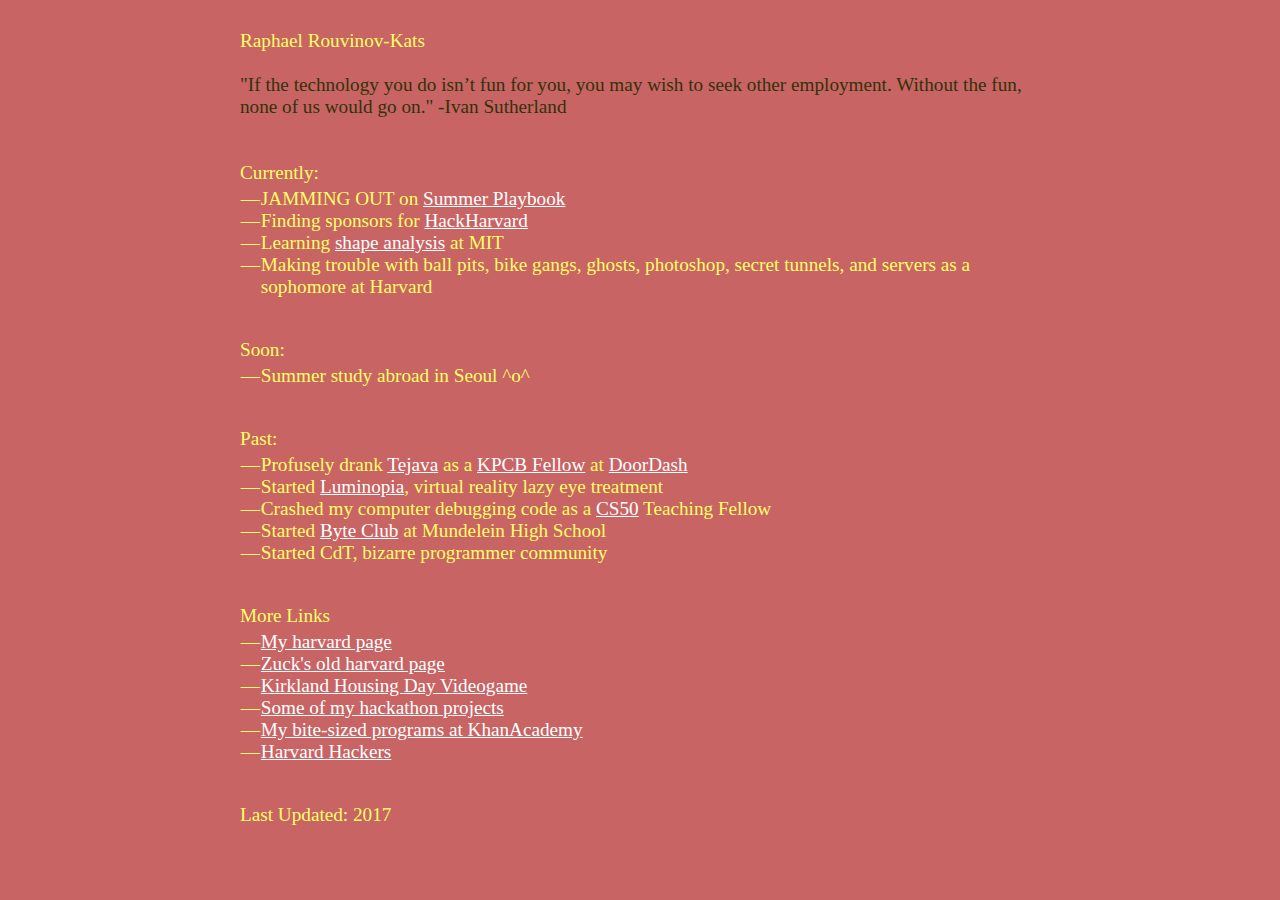
<file: index_2017.html>
<!doctype html>

<html>
  <head>
    <title>Raph</title>
    <link rel="stylesheet" type="text/css" href="css/index.css">
  </head>
  <body>
    <div class="root">
      Raphael Rouvinov-Kats

      <br><br>
      <div class="quote">"If the technology you do isn’t
    fun for you, you may wish to seek other employment. Without the fun, none of us
    would go on." -Ivan Sutherland <!--<a class="quote" href="http://citeseerx.ist.psu.edu/viewdoc/summary?doi=10.1.1.137.8273">[source]</a>--></div>

      <!-- Only open your mouth if what you have to say is more beautiful than silence -->

      <!-- Do not spoil what you have by desiring what you have not; remember that what you now have was once among the things you only hoped for. -->

      <!-- Arguing you don't care about privacy because you have nothing to hide is like saying you don't care about free speech because you have nothing to say -->

      <!-- I used to think the worst thing in life was to end up all alone, it's not. The worst thing in life is to end up with people who make you feel alone -->

      <!-- Sometime, when you least expect it, you'll realize that someone loved you. And that means that someone can love you again! And that'll make you smile. -->

      <!-- To summarize: it i a well-known fact that those people who must want to rule people are, ipso facto, those least suited to do it. To summarize the summary: anyone who is capable of getting themselves made President should on no account be allowed to do the job -->

      <!-- Some people die at 25 and aren't buried until 75 -->

      <br><br>
      Currently:
      <ul>
        <li>JAMMING OUT on <a href="https://summerplaybook.com/">Summer Playbook</a></li>
        <li>Finding sponsors for <a href="http://hackharvard.io/">HackHarvard</a></li>
        <li>Learning <a href="http://groups.csail.mit.edu/gdpgroup/6838_spring_2017.html">shape analysis</a> at MIT</li>
        <li>Making trouble with ball pits, bike gangs, ghosts, photoshop, secret tunnels, and servers as a sophomore at Harvard</li>
      </ul>

      <br>
      Soon:
      <ul>
        <li>Summer study abroad in Seoul ^o^</li>
      </ul>

      <br>
      Past:
      <ul>
        <li>Profusely drank <a href="http://www.tejava.com/">Tejava</a> as a <a href="http://kpcbfellows.com/">KPCB Fellow</a> at <a href="https://www.doordash.com/">DoorDash</a></li>
        <li>Started <a href="https://luminopia.com/">Luminopia</a>, virtual reality lazy eye treatment</li> <!-- Life becomes easier when you learn to accept the apology you never got. -->
        <li>Crashed my computer debugging code as a <a href="http://cs50.raphaelrk.com/">CS50</a> Teaching Fellow</li>
        <li>Started <a href="http://www.mhsbyte.org/">Byte Club</a> at Mundelein High School</li>
        <li>Started CdT, bizarre programmer community</li>
      </ul>

      <br>
      More Links
      <ul>
        <li><a href="http://people.fas.harvard.edu/~raphaelrouvinov/">My harvard page</a></li>
        <li><a href="/zuck.html">Zuck's old harvard page</a></li>
        <li><a href="http://nightofthemumps.com/">Kirkland Housing Day Videogame</a></li>
        <li><a href="https://devpost.com/raphaelrk">Some of my hackathon projects</a></li>
        <li><a href="https://www.khanacademy.org/profile/raphaelrk/projects">My bite-sized programs at KhanAcademy</a></li>
        <li><a href="http://harvardhackers.com/">Harvard Hackers</a></li>
      </ul>

      <br>
      Last Updated: 2017

    </div>
    
    <script>
    (function(i,s,o,g,r,a,m){i['GoogleAnalyticsObject']=r;i[r]=i[r]||function(){
    (i[r].q=i[r].q||[]).push(arguments)},i[r].l=1*new Date();a=s.createElement(o),
    m=s.getElementsByTagName(o)[0];a.async=1;a.src=g;m.parentNode.insertBefore(a,m)
    })(window,document,'script','https://www.google-analytics.com/analytics.js','ga');
    ga('create', 'UA-101083397-1', 'auto');
    ga('send', 'pageview');
    </script>
  </body>
</html>
</file>
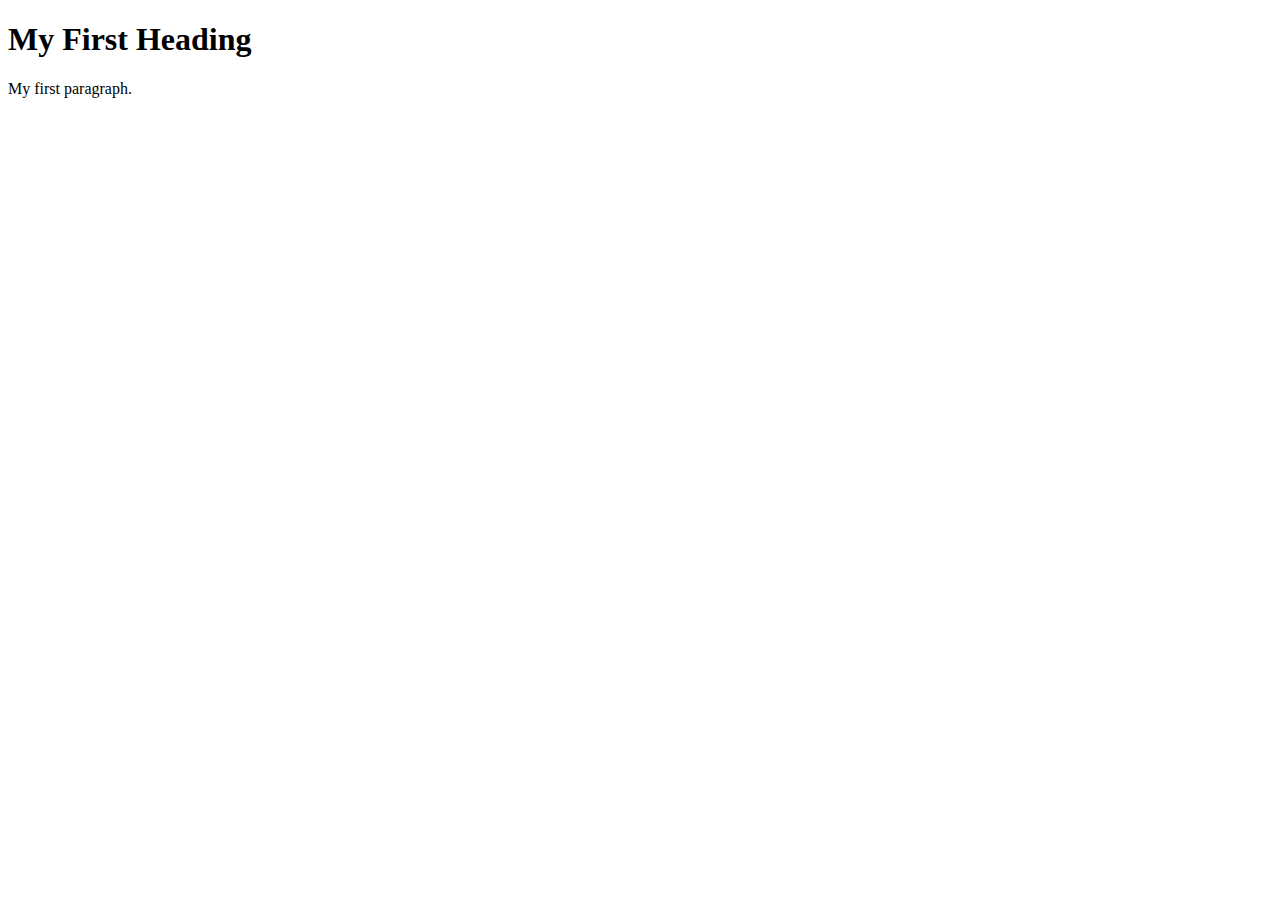
<file: test-form.html>
<!DOCTYPE html>
<html>
<head>
<title>Page Title</title>
<script src="https://waitlisted.co/assets/v2/embed.js" type="text/javascript"></script>
</head>
<body>

<h1>My First Heading</h1>
<p>My first paragraph.</p>

<script>
  document.addEventListener("DOMContentLoaded", function(event) {
    window.waitlisted.start({domain: "mealplan.app.waitlisted.co", form: "40fdcb34675b7ccbfb6e952a84bcdc43"})
  });
</script>


</body>
</html>
</file>
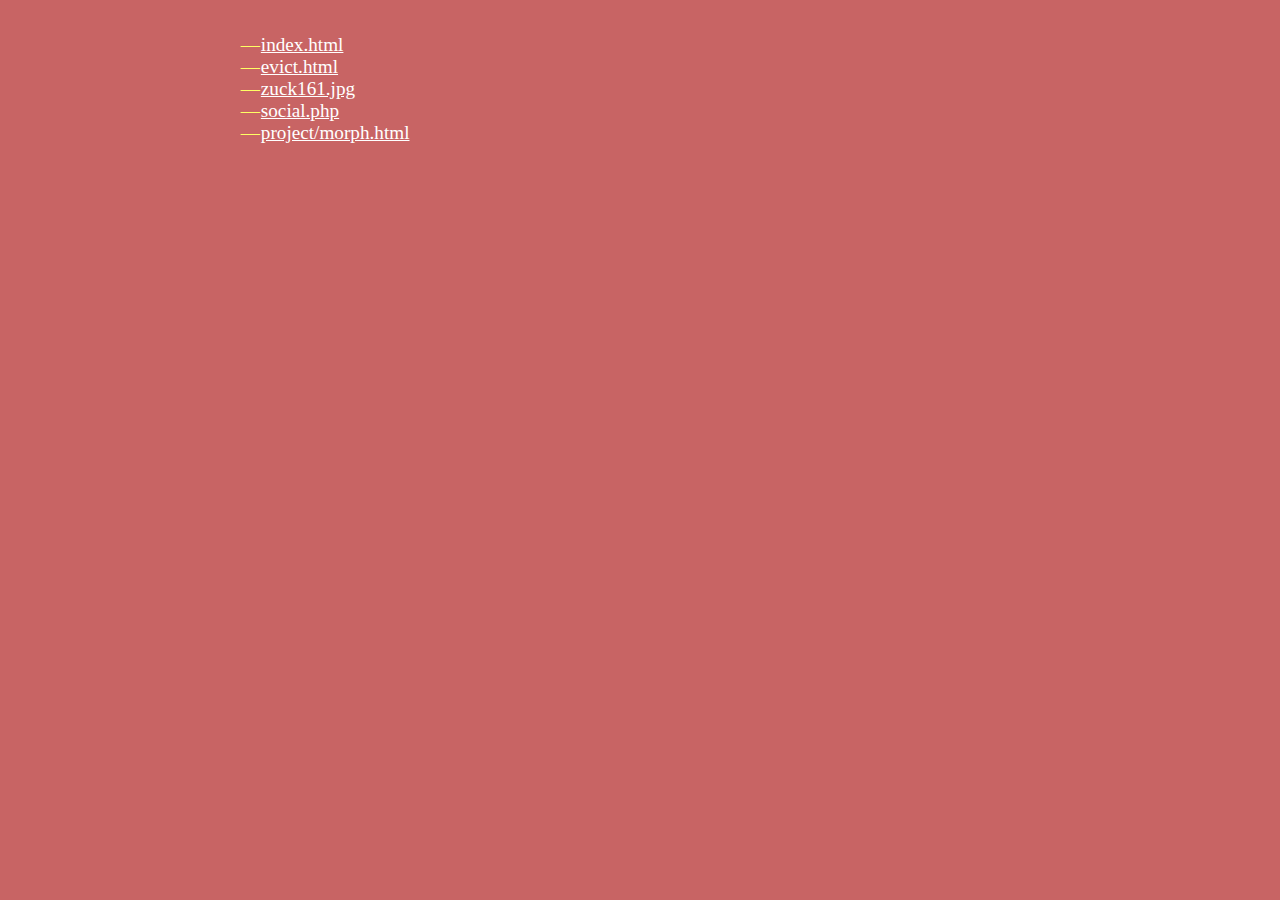
<file: zuck.html>
<!doctype html>

<html>
  <head>
    <title>~mzuckerb</title>
    <link rel="stylesheet" type="text/css" href="css/index.css">
  </head>
  <body>
    <div class="root">
    <ul>
      <li><a href="/zuck/index.html">index.html</a></li>
      <li><a href="/zuck/evict.html">evict.html</a></li>
      <li><a href="/zuck/zuck161.jpg">zuck161.jpg</a></li>
      <li><a href="/zuck/social.php">social.php</a></li>
      <li><a href="/zuck/project/morph.html">project/morph.html</a></li>
    </ul>
    </div>
    
    <script>
      (function(i,s,o,g,r,a,m){i['GoogleAnalyticsObject']=r;i[r]=i[r]||function(){
      (i[r].q=i[r].q||[]).push(arguments)},i[r].l=1*new Date();a=s.createElement(o),
      m=s.getElementsByTagName(o)[0];a.async=1;a.src=g;m.parentNode.insertBefore(a,m)
      })(window,document,'script','https://www.google-analytics.com/analytics.js','ga');
      ga('create', 'UA-101083397-1', 'auto');
      ga('send', 'pageview');
    </script>
  </body>
</html>
</file>
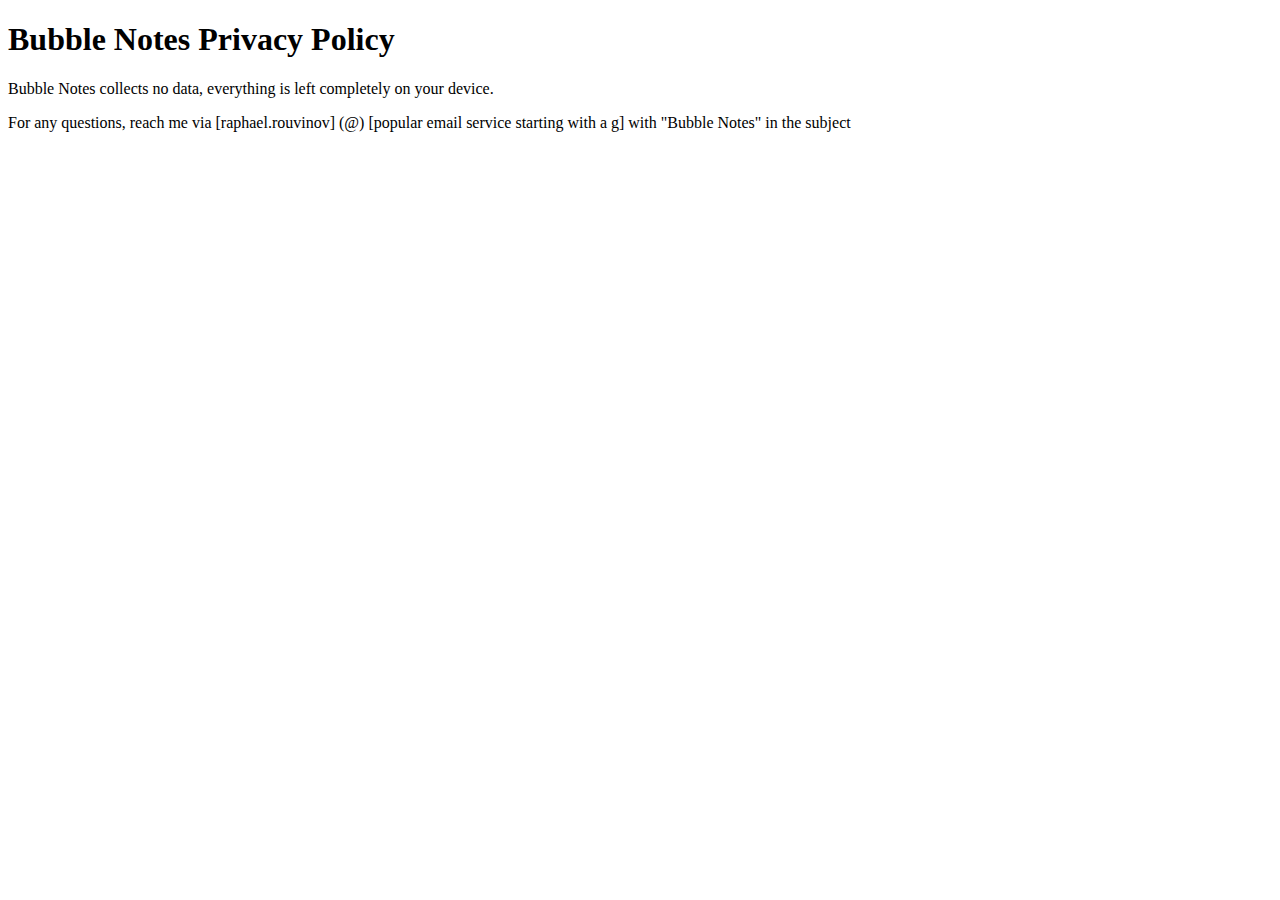
<file: bubblenotes/privacy.html>
<!DOCTYPE html>
<html>
<head>
  <title>Bubble Notes - Privacy Policy</title>
<head>
<body>
  <h1>Bubble Notes Privacy Policy</h1>
  <p>Bubble Notes collects no data, everything is left completely on your device.</p>
  <p>For any questions, reach me via [raphael.rouvinov] (@) [popular email service starting with a g] with "Bubble Notes" in the subject
</body>
</html>
</file>
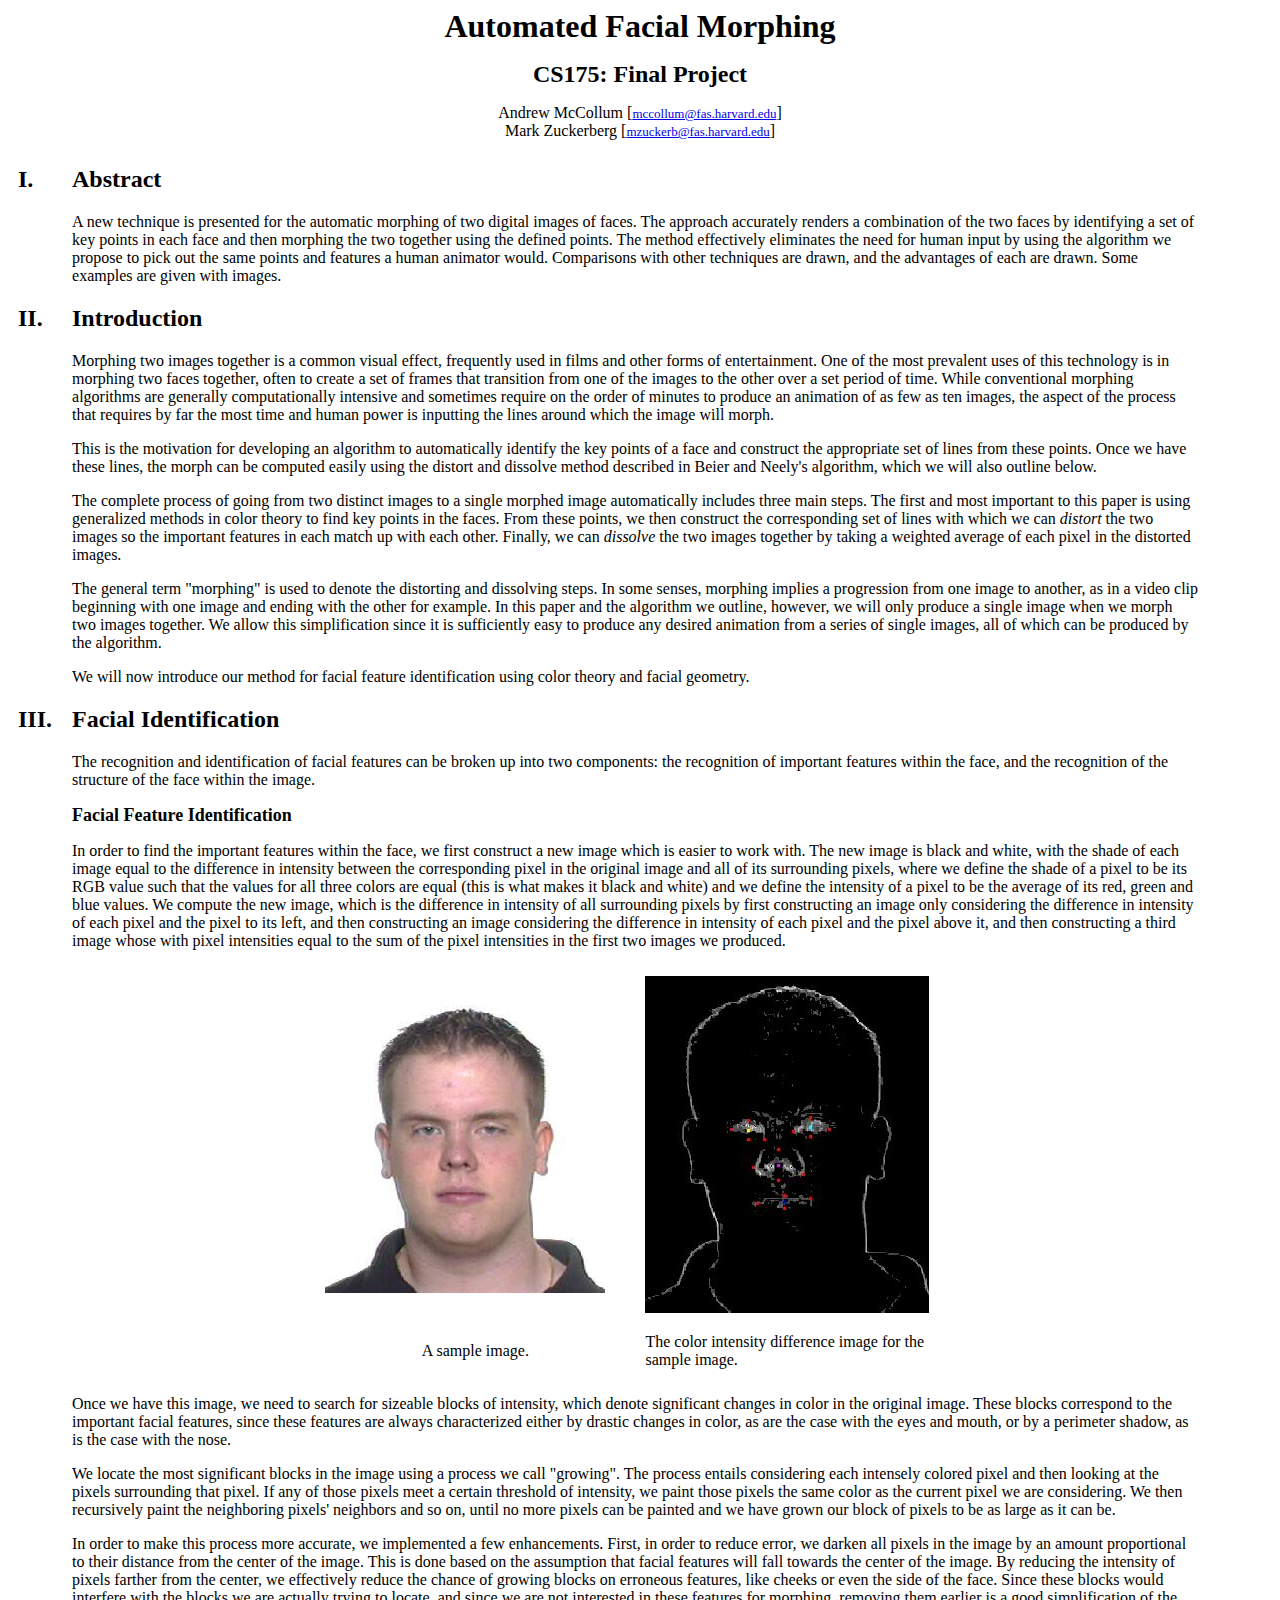
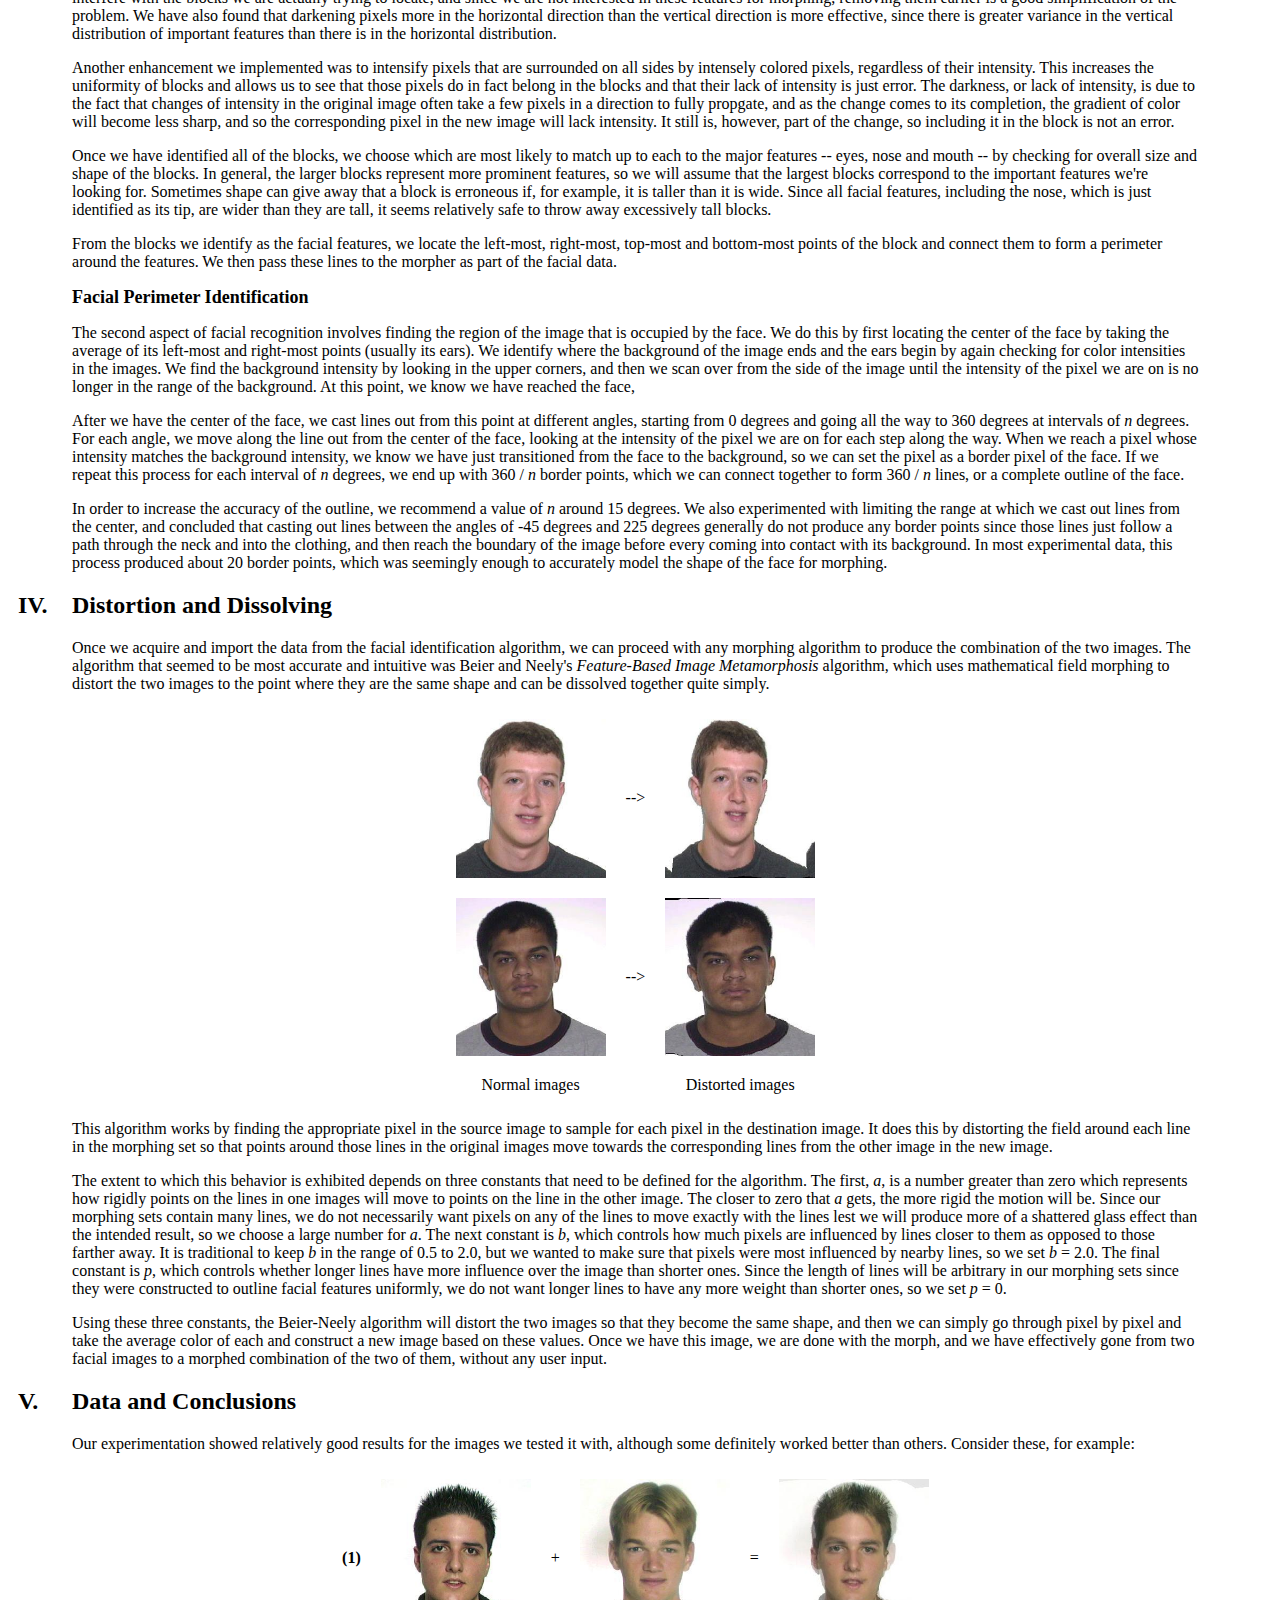
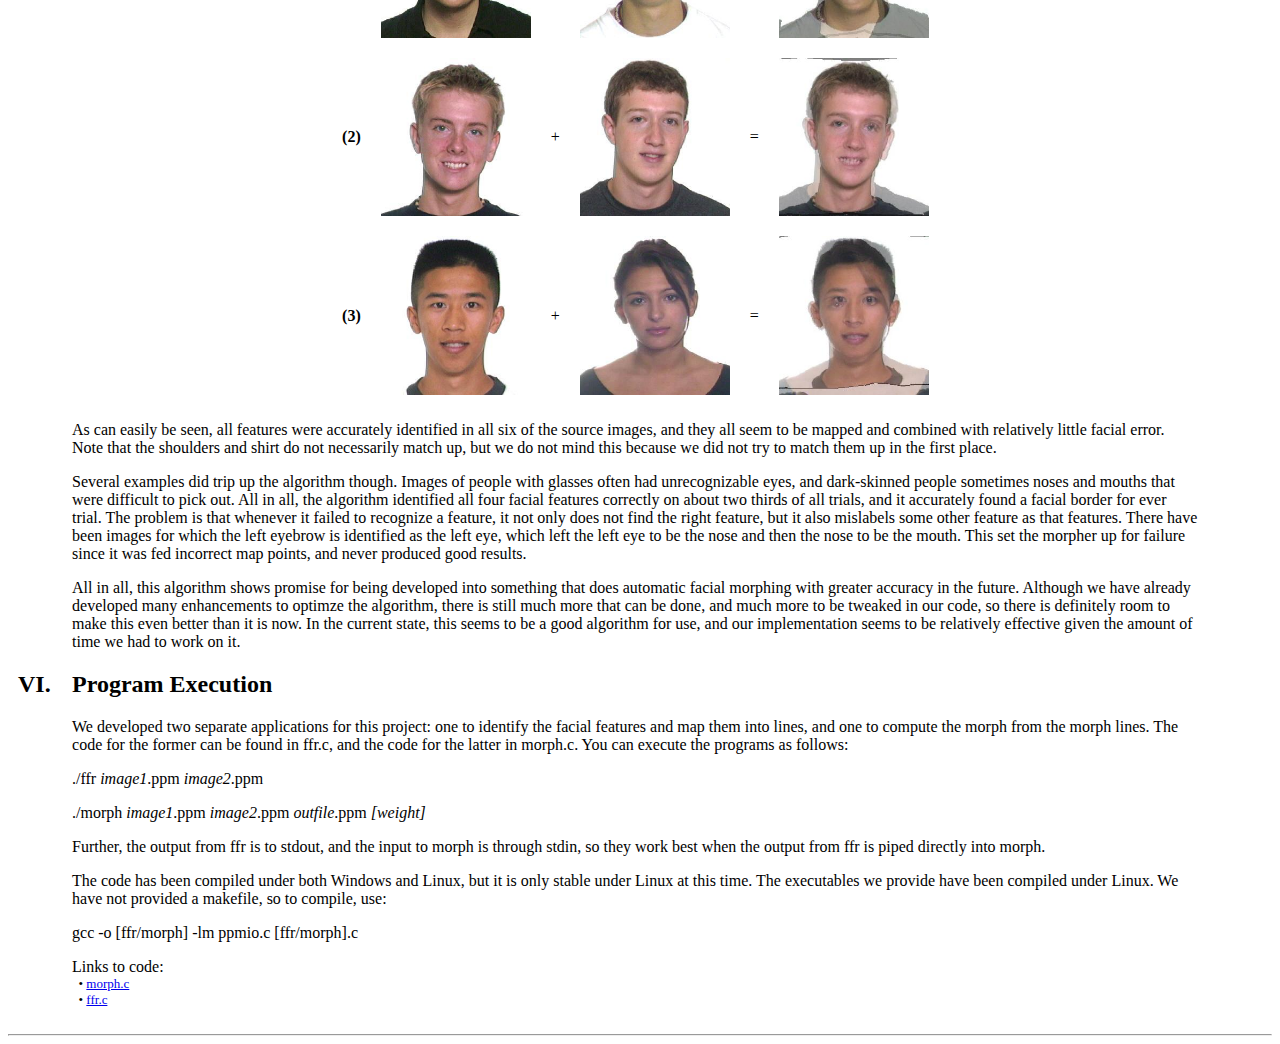
<file: zuck/project/morph.html>
<html>

<title>Automated Facial Morphing</title>

<center><b>
<font size=+3>Automated Facial Morphing</font>
<p><font size=+2>CS175: Final Project</font></b>
<p>Andrew McCollum
[<font size=-1><a href='mccollum@fas.harvard.edu'>mccollum@fas.harvard.edu</a></font>]
<br>Mark Zuckerberg
[<font size=-1><a href='mzuckerb@fas.harvard.edu'>mzuckerb@fas.harvard.edu</a></font>]
</center>

<p><table cellspacing=0 cellpadding=10 border=0 width=95%>
<tr><td><b><font size=+2>I.</td><td><b><font size=+2>Abstract</td></tr>
<tr><td></td><td>

A new technique is presented for the automatic morphing of two digital images of
faces.  The approach accurately renders a combination of the two faces by identifying
a set of key points in each face and then morphing the two together using the defined
points.  The method effectively eliminates the need for human input by using
the algorithm we propose to pick out the same points and features a human
animator would.  Comparisons with other techniques are drawn, and the advantages of
each are drawn.  Some examples are given with images.

</td></tr><tr><td><b><font size=+2>II.</td><td><b><font size=+2>Introduction</td></tr>
<tr><td></td><td>

Morphing two images together is a common visual effect, frequently used in films
and other forms of entertainment.  One of the most prevalent uses of this
technology is in morphing two faces together, often to create a set of frames that
transition from one of the images to the other over a set period of time.  While
conventional morphing algorithms are generally computationally intensive and
sometimes require on the order of minutes to produce an animation of as few as ten
images, the aspect of the process that requires by far the most time and human power
is inputting the lines around which the image will morph.

<p>This is the motivation for developing an algorithm to automatically identify the
key points of a face and construct the appropriate set of lines from these points.
Once we have these lines, the morph can be computed easily using the distort and
dissolve method described in Beier and Neely's algorithm, which we will also 
outline below.

<p>The complete process of going from two distinct images to a single morphed
image automatically includes three main steps.  The first and most important to
this paper is using generalized methods in color theory to find key points in the
faces.  From these points, we then construct the corresponding set of lines with
which we can <i>distort</i> the two images so the important features in each match
up with each other.  Finally, we can <i>dissolve</i> the two images together by
taking a weighted average of each pixel in the distorted images.

<p>The general term "morphing" is used to denote the distorting and dissolving
steps.  In some senses, morphing implies a progression from one image to another,
as in a video clip beginning with one image and ending with the other for example.
In this paper and the algorithm we outline, however, we will only produce a single
image when we morph two images together.  We allow this simplification since it is
sufficiently easy to produce any desired animation from a series of single images,
all of which can be produced by the algorithm.

<p>We will now introduce our method for facial feature identification using color
theory and facial geometry.

</td></tr><tr><td><b><font size=+2>III.</td><td><b><font size=+2>Facial
Identification</td></tr>
<tr><td></td><td>

The recognition and identification of facial features can be broken up into two
components: the recognition of important features within the face, and the
recognition of the structure of the face within the image.

<p><font size=+1><b>Facial Feature Identification</b></font>

<p>In order to find the important features within the face, we first construct
a new image which is easier to work with.  The new image is black and white, with
the shade of each image equal to the difference in intensity between the
corresponding pixel in the original image and all of its surrounding pixels, where
we define the shade of a pixel to be its RGB value such that the values for all
three colors are equal (this is what makes it black and white) and we define
the intensity of a pixel to be the average of its red, green and blue values.  We
compute the new image, which is the difference in intensity of all surrounding
pixels by first constructing an image only considering the difference in intensity
of each pixel and the pixel to its left, and then constructing an image considering
the difference in intensity of each pixel and the pixel above it, and then
constructing a third image whose with pixel intensities equal to the sum of the
pixel intensities in the first two images we produced.

<p><center><table cellspacing=0 cellpadding=10 border=0>
<tr><td><img src='/zuck/project/img5.jpg'></td><td><img src='/zuck/project/5bw.jpg'></td></tr>
<tr><td width=300><center>A sample image.</td>
<td width=300>The color intensity difference image for
the sample image.</td></tr></table></center>

<p>Once we have this image, we need to search for sizeable blocks of intensity,
which denote significant changes in color in the original image.  These blocks
correspond to the important facial features, since these features are always
characterized either by drastic changes in color, as are the case with the eyes
and mouth, or by a perimeter shadow, as is the case with the nose.

<p>We locate the most significant blocks in the image using a process we call
"growing".   The process entails considering each intensely colored pixel and then
looking at the pixels surrounding that pixel.  If any of those pixels meet a
certain threshold of intensity, we paint those pixels the same color as the current
pixel we are considering.  We then recursively paint the neighboring pixels'
neighbors and so on, until no more pixels can be painted and we have grown our
block of pixels to be as large as it can be.

<p>In order to make this process more accurate, we implemented a few enhancements.
First, in order to reduce error, we darken all pixels in the image by an amount
proportional to their distance from the center of the image.  This is done based
on the assumption that facial features will fall towards the center of the image.
By reducing the intensity of pixels farther from the center, we effectively reduce
the chance of growing blocks on erroneous features, like cheeks or even the side of
the face.  Since these blocks would interfere with the blocks we are actually
trying to locate, and since we are not interested in these features for morphing,
removing them earlier is a good simplification of the problem.  We have also found
that darkening pixels more in the horizontal direction than the vertical direction
is more effective, since there is greater variance in the vertical distribution of
important features than there is in the horizontal distribution.

<p>Another enhancement we implemented was to intensify pixels that are surrounded
on all sides by intensely colored pixels, regardless of their intensity.  This
increases the uniformity of blocks and allows us to see that those pixels do in
fact belong in the blocks and that their lack of intensity is just error.  The
darkness, or lack of intensity, is due to the fact that changes of intensity in the
original image often take a few pixels in a direction to fully propgate, and as the
change comes to its completion, the gradient of color will become less sharp, and
so the corresponding pixel in the new image will lack intensity.  It still is,
however, part of the change, so including it in the block is not an error.

<p>Once we have identified all of the blocks, we choose which are most likely to
match up to each to the major features -- eyes, nose and mouth -- by checking for
overall size and shape of the blocks.  In general, the larger blocks represent more
prominent features, so we will assume that the largest blocks correspond to the
important features we're looking for.  Sometimes shape can give away that a block
is erroneous if, for example, it is taller than it is wide.  Since all facial
features, including the nose, which is just identified as its tip, are wider than
they are tall, it seems relatively safe to throw away excessively tall blocks.

<p>From the blocks we identify as the facial features, we locate the left-most,
right-most, top-most and bottom-most points of the block and connect them to form
a perimeter around the features.  We then pass these lines to the morpher as part
of the facial data.

<p><b><font size=+1>Facial Perimeter Identification</font></b>

<p>The second aspect of facial recognition involves finding the region of the image
that is occupied by the face.  We do this by first locating the center of the face
by taking the average of its left-most and right-most points (usually its ears).
We identify where the background of the image ends and the ears begin by again
checking for color intensities in the images.  We find the background intensity by
looking in the upper corners, and then we scan over from the side of the image
until the intensity of the pixel we are on is no longer in the range of the
background.  At this point, we know we have reached the face,

<p>After we have the center of the face, we cast lines out from this point at
different angles, starting from 0 degrees and going all the way to 360 degrees at
intervals of <i>n</i> degrees.  For each angle, we move along the line out from
the center of the face, looking at the intensity of the pixel we are on for each
step along the way.  When we reach a pixel whose intensity matches the background
intensity, we know we have just transitioned from the face to the background, so
we can set the pixel as a border pixel of the face.  If we repeat this process for
each interval of <i>n</i> degrees, we end up with 360 / <i>n</i> border points,
which we can connect together to form 360 / <i>n</i> lines, or a complete outline
of the face.

<p>In order to increase the accuracy of the outline, we recommend a value of <i>n</i>
around 15 degrees.  We also experimented with limiting the range at which we cast
out lines from the center, and concluded that casting out lines between the angles
of -45 degrees and 225 degrees generally do not produce any border points since
those lines just follow a path through the neck and into the clothing, and then
reach the boundary of the image before every coming into contact with its
background.  In most experimental data, this process produced about 20 border
points, which was seemingly enough to accurately model the shape of the face for
morphing. 

</td></tr><tr><td><font size=+2><b>IV.</td><td><font size=+2><b>Distortion and
Dissolving</td></tr>
<tr><td></td><td>

Once we acquire and import the data from the facial identification algorithm,
we can proceed with any morphing algorithm to produce the combination of the two
images.  The algorithm that seemed to be most accurate and intuitive was Beier and
Neely's <i>Feature-Based Image Metamorphosis</i> algorithm, which uses
mathematical field morphing to distort the two images to the point where they are
the same shape and can be dissolved together quite simply.

<p><center><table cellspacing=0 cellpadding=10 border=0>
<tr><td><img width=150 src='/zuck/project/mark.jpg'></td><td>--></td><td><img width=150 src='/zuck/project/mark_distorted.jpg'></td></tr>
<tr><td><img width=150 src='/zuck/project/other.jpg'></td><td>--></td><td><img width=150 src='/zuck/project/other_distorted.jpg'></td></tr>
<tr><td><center>Normal images</td><td></td><td><center>Distorted images</td></tr></table></center>

<p>This algorithm works by finding the appropriate pixel in the source image to sample
for each pixel in the destination image.  It does this by distorting the field
around each line in the morphing set so that points around those lines in the
original images move towards the corresponding lines from the other image in the
new image.

<p>The extent to which this behavior is exhibited depends on three
constants that need to be defined for the algorithm.  The first, <i>a</i>, is a
number greater than zero which represents how rigidly points on the lines in one
images will move to points on the line in the other image.  The closer to zero that
<i>a</i> gets, the more rigid the motion will be.  Since our morphing sets contain
many lines, we do not necessarily want pixels on any of the lines to move exactly
with the lines lest we will produce more of a shattered glass effect than the
intended result, so we choose a large number for <i>a</i>.  The next constant is
<i>b</i>, which controls how much pixels are influenced by lines closer to them
as opposed to those farther away.  It is traditional to keep <i>b</i> in the range
of 0.5 to 2.0, but we wanted to make sure that pixels were most influenced by
nearby lines, so we set <i>b</i> = 2.0.  The final constant is <i>p</i>, which
controls whether longer lines have more influence over the image than shorter ones.
Since the length of lines will be arbitrary in our morphing sets since they were
constructed to outline facial features uniformly, we do not want longer lines to
have any more weight than shorter ones, so we set <i>p</i> = 0.

<p>Using these three constants, the Beier-Neely algorithm will distort the two
images so that they become the same shape, and then we can simply go through pixel
by pixel and take the average color of each and construct a new image based on
these values.  Once we have this image, we are done with the morph, and we have
effectively gone from two facial images to a morphed combination of the two of them,
without any user input.

</td></tr><tr><td><font size=+2><b>V.</td><td><font size=+2><b>Data and
Conclusions</td></tr>
<tr><td></td><td>

Our experimentation showed relatively good results for the images we tested it with,
although some definitely worked better than others.  Consider these, for example:

<p><center><table cellspacing=0 cellpadding=10 border=0>
<tr><td><b>(1)</b></td>
<td><img width=150 src='/zuck/project/img6.jpg'></td><td>+</td>
<td><img width=150 src='/zuck/project/img7.jpg'></td><td>=</td>
<td><img width=150 src='/zuck/project/img67.jpg'></td></tr>

<tr><td><b>(2)</b></td>
<td><img width=150 src='/zuck/project/img4.jpg'></td><td>+</td>
<td><img width=150 src='/zuck/project/mark.jpg'></td><td>=</td>
<td><img width=150 src='/zuck/project/img4m.jpg'></td></tr>

<tr><td><b>(3)</b></td>
<td><img width=150 src='/zuck/project/img8.jpg'></td><td>+</td>
<td><img width=150 src='/zuck/project/img10.jpg'></td><td>=</td>
<td><img width=150 src='/zuck/project/img810.jpg'></td></tr>
</table></center>

<p>As can easily be seen, all features were accurately identified in all six of
the source images, and they all seem to be mapped and combined with relatively
little facial error.  Note that the shoulders and shirt do not necessarily match
up, but we do not mind this because we did not try to match them up in the first
place.

<p>Several examples did trip up the algorithm though.  Images of people
with glasses often had unrecognizable eyes, and dark-skinned people sometimes
noses and mouths that were difficult to pick out.  All in all, the algorithm
identified all four facial features correctly on about two thirds of all trials,
and it accurately found a facial border for ever trial.  The problem is that
whenever it failed to recognize a feature, it not only does not find the right
feature, but it also mislabels some other feature as that features.  There have
been images for which the left eyebrow is identified as the left eye, which left
the left eye to be the nose and then the nose to be the mouth.  This set the
morpher up for failure since it was fed incorrect map points, and never produced
good results.

<p>All in all, this algorithm shows promise for being developed into something
that does automatic facial morphing with greater accuracy in the future.  Although
we have already developed many enhancements to optimze the algorithm, there is still
much more that can be done, and much more to be tweaked in our code, so there is
definitely room to make this even better than it is now.  In the current state,
this seems to be a good algorithm for use, and our implementation seems to be
relatively effective given the amount of time we had to work on it.

</td></tr><tr><td><font size=+2><b>VI.</td><td><font size=+2><b>Program
Execution</td></tr>
<tr><td></td><td>

We developed two separate applications for this project: one to identify the
facial features and map them into lines, and one to compute the morph from the morph
lines.  The code for the former can be found in ffr.c, and the code for the latter
in morph.c.  You can execute the programs as follows:

<p>./ffr <i>image1</i>.ppm <i>image2</i>.ppm

<p>./morph <i>image1</i>.ppm <i>image2</i>.ppm <i>outfile</i>.ppm <i>[weight]</i>

<p>Further, the output from ffr is to stdout, and the input to morph is through
stdin, so they work best when the output from ffr is piped directly into morph.

<p>The code has been compiled under both Windows and Linux, but it is only stable
under Linux at this time.  The executables we provide have been compiled under
Linux.  We have not provided a makefile, so to compile, use:

<p>gcc -o [ffr/morph] -lm ppmio.c [ffr/morph].c

<p>Links to code:
<font size=-1>
<br>&nbsp;&nbsp;&#8226;&nbsp;<a href='/zuck/project/morph.c'>morph.c</a>
<br>&nbsp;&nbsp;&#8226;&nbsp;<a href='/zuck/project/ffr.c'>ffr.c</a>

</td></tr></table>
<hr>

<script>
(function(i,s,o,g,r,a,m){i['GoogleAnalyticsObject']=r;i[r]=i[r]||function(){
(i[r].q=i[r].q||[]).push(arguments)},i[r].l=1*new Date();a=s.createElement(o),
m=s.getElementsByTagName(o)[0];a.async=1;a.src=g;m.parentNode.insertBefore(a,m)
})(window,document,'script','https://www.google-analytics.com/analytics.js','ga');
ga('create', 'UA-101083397-1', 'auto');
ga('send', 'pageview');
</script>
</file>
<file: css/index.css>
html, body {
  width:100%;
  height:100%;
  margin: 0;
}

body {
  background-color: rgb(200, 100, 100);
  color: rgb(255, 255, 100);
}

.root {
  position: absolute;
  top: 30px;
/*   padding-left: 100px;
  padding-right: 100px; */
  left: 50%;
  transform: translate(-50%, 0%);
  width: 800px;
  max-width: 90vw;
  
  font-size: 1.2em;
  font-family: Menlo;
}


ul {
  margin-top: 0.2em;
  margin-left:-1em;
  list-style-type: none;
}
ul li:before {
  content: '\2014'; /* dash */
  position: absolute;
  margin-left: -20px;
}

a {
  color: white;
}

.quote {
  color: rgb(50, 50, 10);
/*   text-align: justify; */
}

#video_background { 
	position: absolute; 
	bottom: px; 
	right: 0px; 
	min-width: 100%; 
	min-height: 100%; 
	width: auto; 
	height: auto; 
	z-index: -1000; 
	overflow: hidden; 
}
</file>
